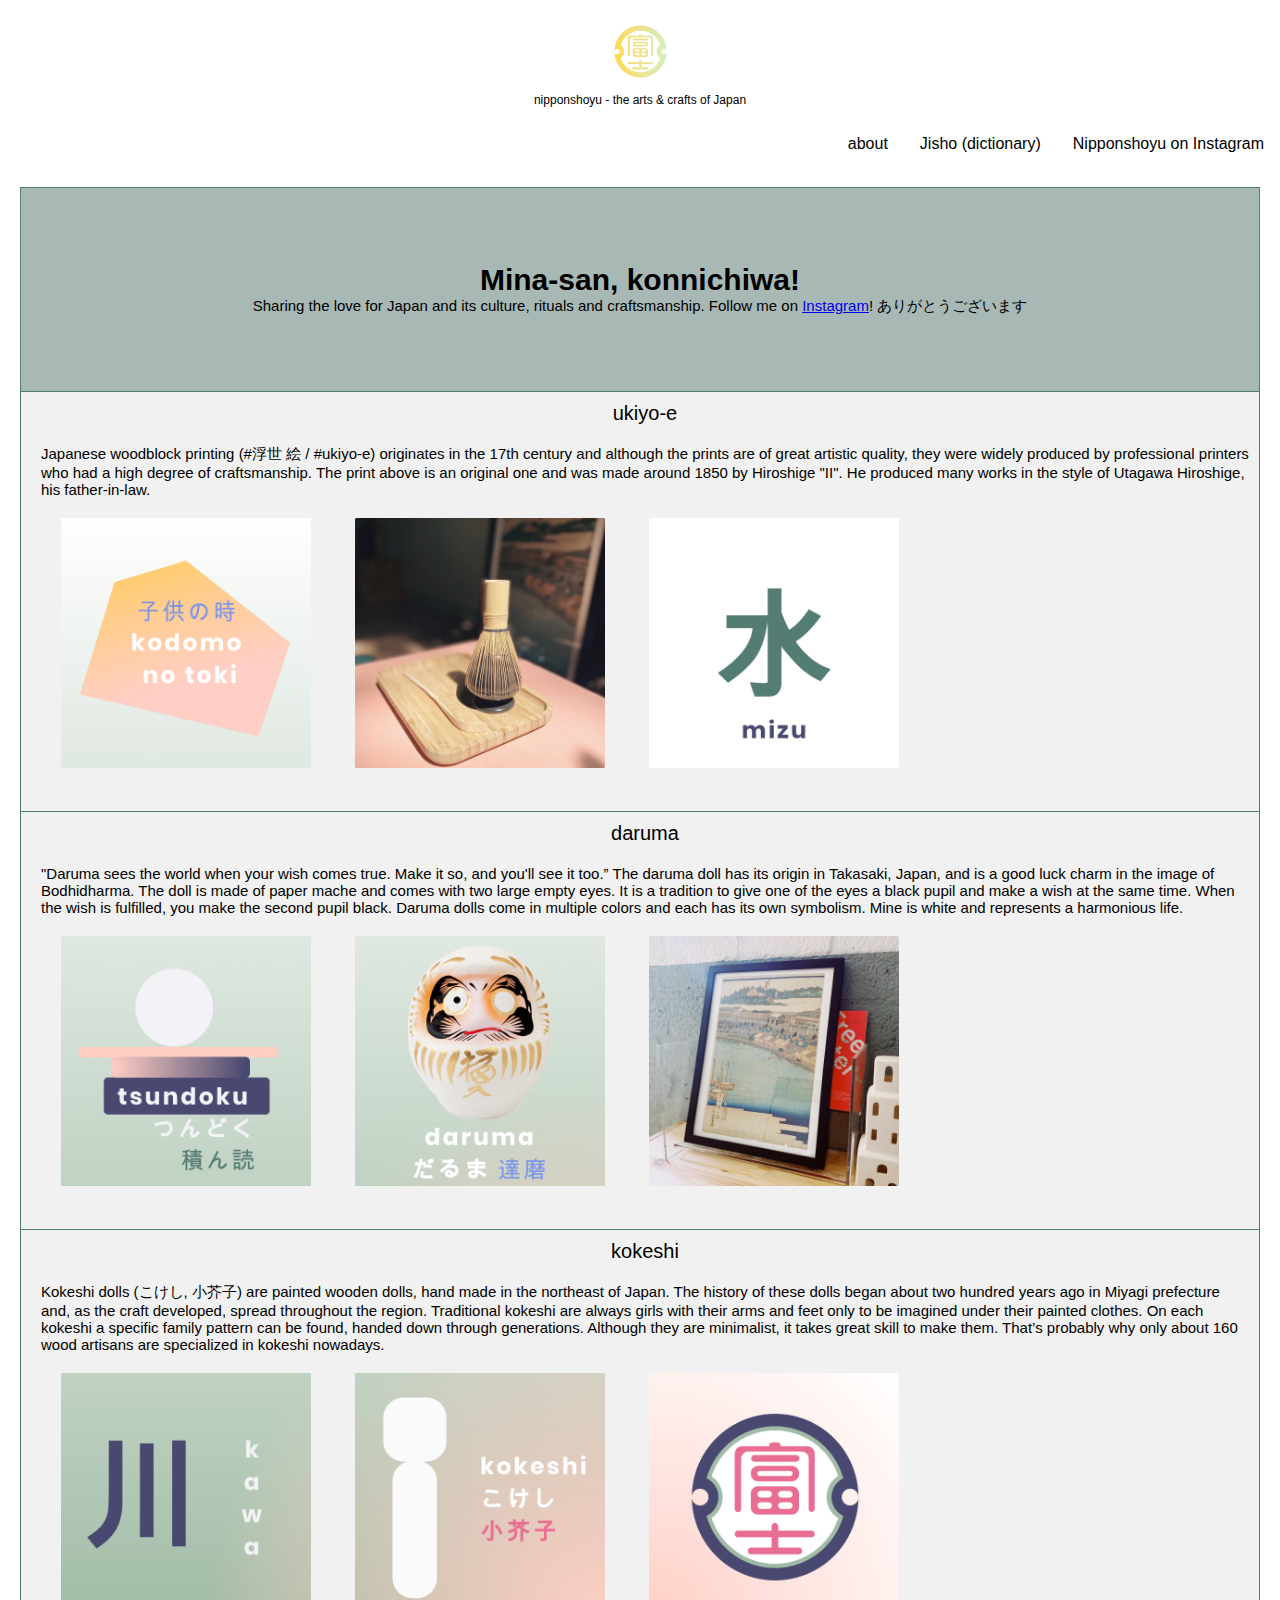
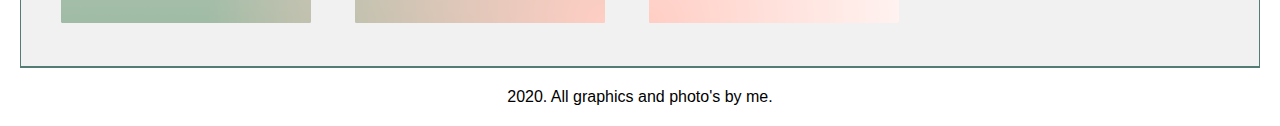
<file: index.html>
<!DOCTYPE html>
<html lang="en">
<head>
    <meta charset="UTF-8">
    <meta name="viewport" content="width=device-width, initial-scale=1.0">
    <title>nipponshoyu</title>
    <link rel="stylesheet" type="text/css" href="styles.css">

</head>

<body>
    <header>
        <div class="upper">
        <img src="61.png" width="75" alt="logo">
        <span> nipponshoyu - the arts & crafts of Japan </span>
        </div>
  
        <nav>
            <ul>
                <li><a href="https://www.instagram.com/nipponshoyu/"> Nipponshoyu on Instagram</a></li>
                <li><a href="https://jisho.org/"> Jisho (dictionary)</a></li>
                <li><a href="about.html">about</a></li>

        </ul>
        </nav>
    </header>

<main>
    <article class="preface">
        <h1>Mina-san, konnichiwa! </h1>
        <p>Sharing the love for Japan and its culture, rituals and craftsmanship. Follow me on <a href="https://www.instagram.com/nipponshoyu/"> Instagram</a>! ありがとうございます</p>
        
    </article>

    <article>
        <h2>ukiyo-e</h2>
        <p>Japanese woodblock printing (#浮世 絵 / #ukiyo-e) originates in the 17th century and although the prints are of great artistic quality, they were widely produced by professional printers who had a high degree of craftsmanship. The print above is an original one and was made around 1850 by Hiroshige "II". He produced many works in the style of Utagawa Hiroshige, his father-in-law.</p>
    <img src="9.png" width="250" alt="tsundoku">
    <img src="8.png" width="250" alt="daruma">
    <img src="7.png" width="250" alt="print">
    </article>    
    <article>
        <h2>daruma</h2>
        <p>"Daruma sees the world when your wish comes true. Make it so, and you'll see it too.”
            The daruma doll has its origin in Takasaki, Japan, and is a good luck charm in the image of Bodhidharma. The doll is made of paper mache and comes with two large empty eyes. It is a tradition to give one of the eyes a black pupil and make a wish at the same time. When the wish is fulfilled, you make the second pupil black.
            Daruma dolls come in multiple colors and each has its own symbolism. Mine is white and represents a harmonious life. </p>
    <img src="6.png" width="250" alt="kodomo">
    <img src="5.png" width="250" alt="whisk">
    <img src="4.png" width="250" alt="mizu">
    </article>
    <article>
        <h2>kokeshi</h2>
        <p>Kokeshi dolls (こけし, 小芥子) are painted wooden dolls, hand­ made in the north­east of Japan. The history of these dolls began about two hundred years ago in Miyagi prefecture and, as the craft developed, spread throughout the region. Traditional kokeshi are always girls with their arms and feet only to be imagined under their painted clothes. On each kokeshi a specific family pattern can be found, handed down through generations. Although they are minimalist, it takes great skill to make them. That’s probably why only about 160 wood artisans are specialized in kokeshi nowadays.</p>
        <img src="3.png" width ="250" alt="kawa">
        <img src="2.png" width="250" alt="kokeshi">
        <img src="1.png" width="250" alt="logo">
    </article>
</main>

<footer>
    <p>2020. All graphics and photo's by me.</p>
</footer>

</body>
</html>
</file>
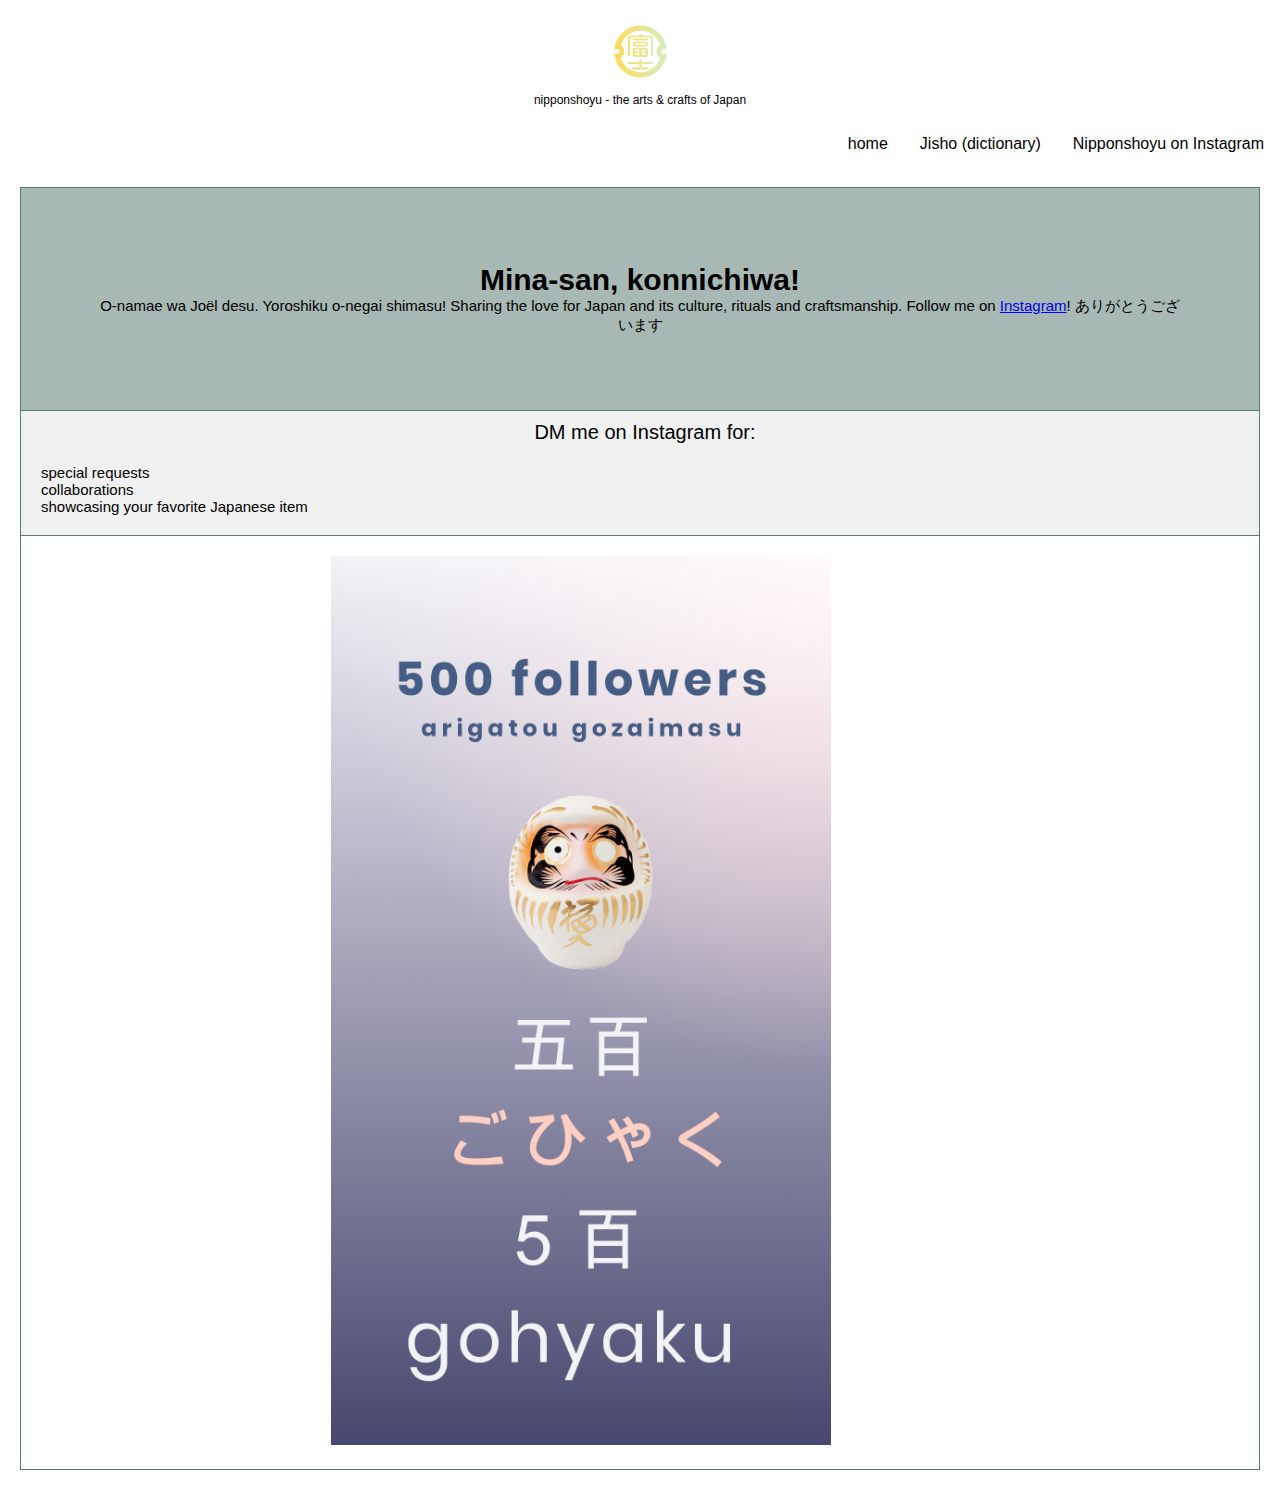
<file: about.html>
<!DOCTYPE html>
<html lang="en">
<head>
    <meta charset="UTF-8">
    <meta name="viewport" content="width=device-width, initial-scale=1.0">
    <title>about Nipponshoyu</title>
    <link rel="stylesheet" type="text/css" href="styles.css">
</head>
<body>
    <header>
        <div class="upper">
        <img src="61.png" width="75" alt="logo">
        <span> nipponshoyu - the arts & crafts of Japan </span>
        </div>
  
        <nav>
            <ul>
                <li><a href="https://www.instagram.com/nipponshoyu/"> Nipponshoyu on Instagram</a></li>
                <li><a href="https://jisho.org/"> Jisho (dictionary)</a></li>
                <li><a href="index.html">home</a></li>

        </ul>
        </nav>
    </header>

    <main>
        <article class="preface">
            <h1>Mina-san, konnichiwa! </h1>
            <p>O-namae wa Joël desu. Yoroshiku o-negai shimasu! Sharing the love for Japan and its culture, rituals and craftsmanship. Follow me on <a href="https://www.instagram.com/nipponshoyu/"> Instagram</a>! ありがとうございます</p>
        </article>
            
        <article>
            <h2>DM me on Instagram for:</h2>
            <ul>
                
                <li>special requests</li>
                <li>collaborations</li>
                <li>showcasing your favorite Japanese item</li>
            </ul>
        </article>
        
        <picture>
            <img src="_500.png" width="500" alt="500 followers">
        </picture>
    </main>
    
</body>
</html>
</file>
<file: styles.css>
*{
    font-family: Poppins, Verdana, Tahoma, sans-serif;
    padding:0;
    margin: 0;
    
}

header span{
    font-size: 12px;  
    text-align: center;    
    display: block;
}

h2{
    text-align: center;
    padding-bottom: 20px;
    font-size: 20px;
    font-weight: 500;
}

main{
   
    border: solid 1px  #537c73;
    margin: 20px;
}

article {
    font-size: 15px;
    padding: 10px 10px 20px 20px;
    border-bottom: solid  #537c73 1px;
    background-color: #f1f1f1;
}

.preface{
    text-align: center;
    padding: 75px;
    background-color: #a8b8b4;
    
}

article img{
    padding: 20px;
}

ul {
    list-style-type: none;
    margin: 0;
    padding: 0;
    overflow: hidden;
  }
  
  header li {
    float: right;
    text-align: center;
    
  }
  
  header li a {
    display: block;
    color: black;
    padding: 14px 16px;
    text-decoration: none;
  }
  
  /* Change the link color to #111 (black) on hover */
  li a:hover {
    background-color:#ffda53;
  }
  
  a:visited{
    color: black;
  }

  .upper{
    text-align: center;
    padding: 14px 16px;
  }

  picture{
      display: block;
      margin-left: auto;
      margin-right: auto;
      width: 50%;
      padding: 20px;

  }

  footer{
      text-align: center;
      padding-bottom: 20px;
      

  }
</file>
